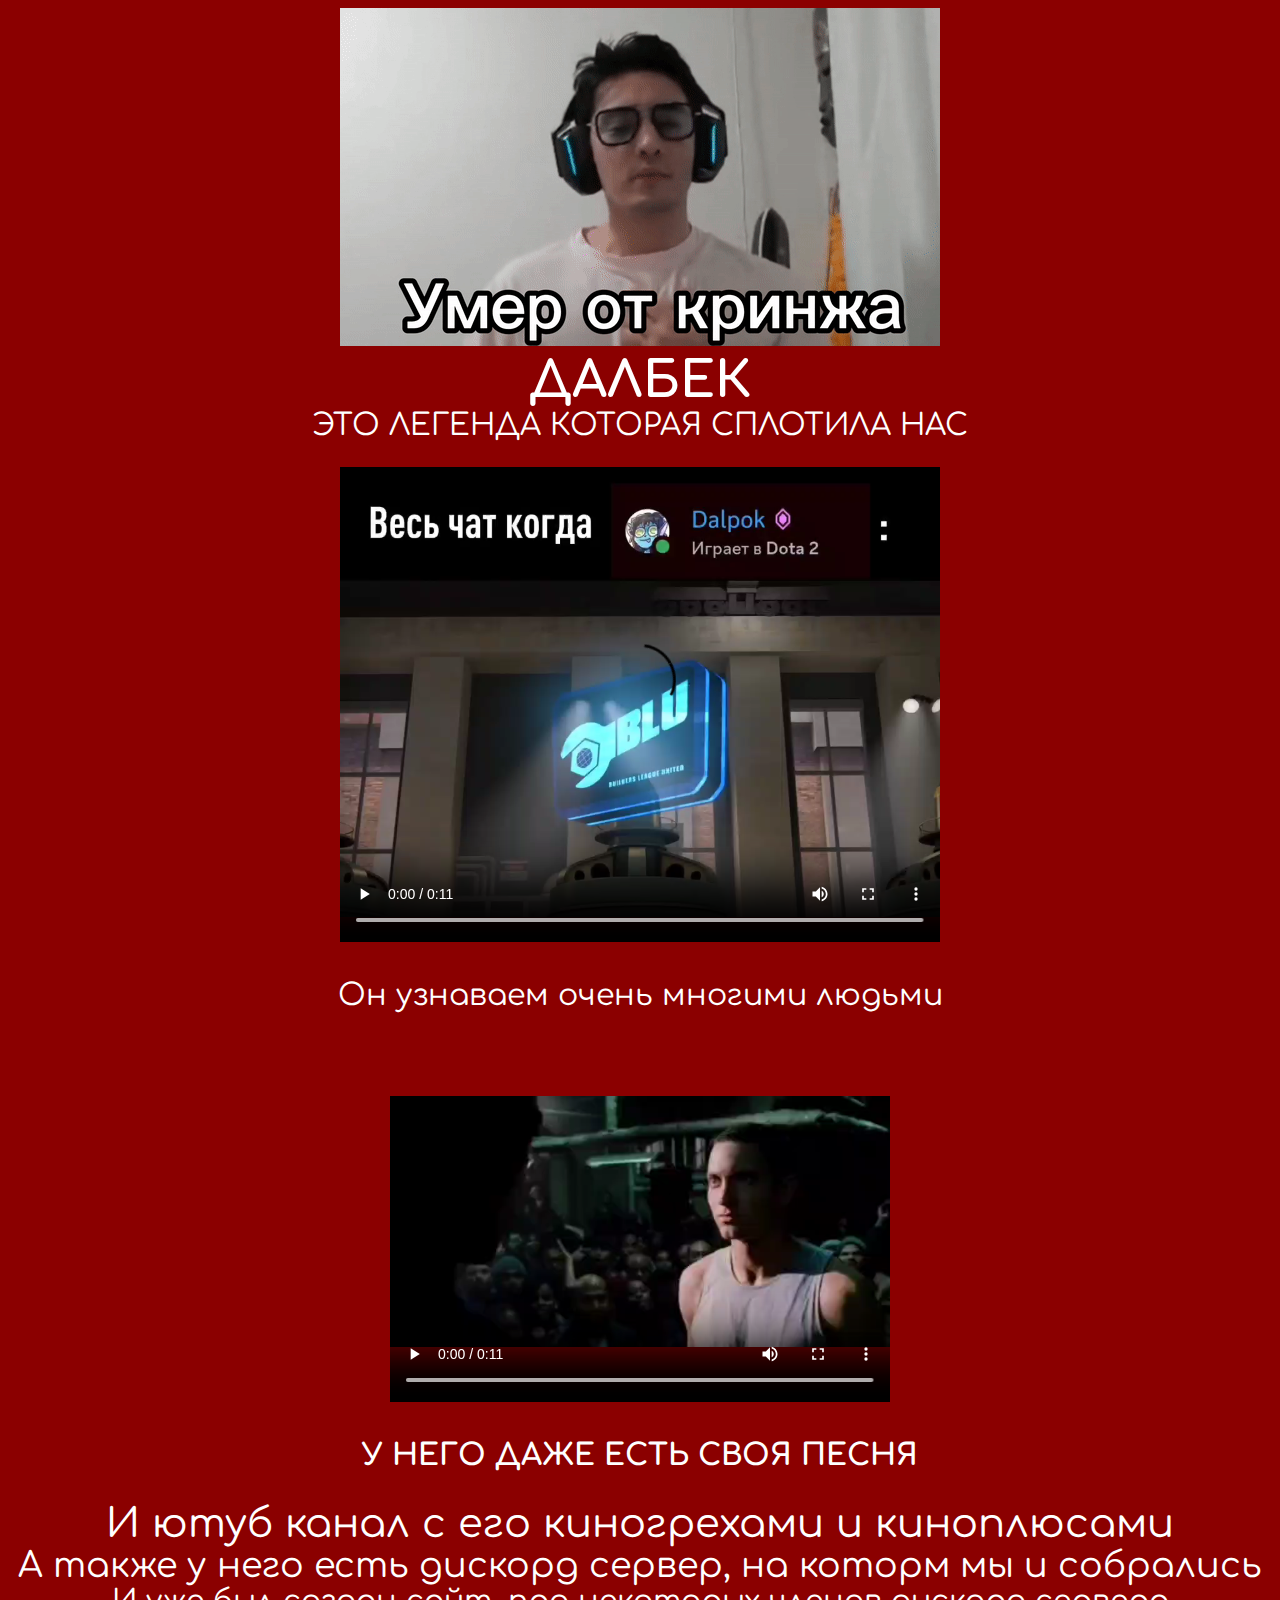
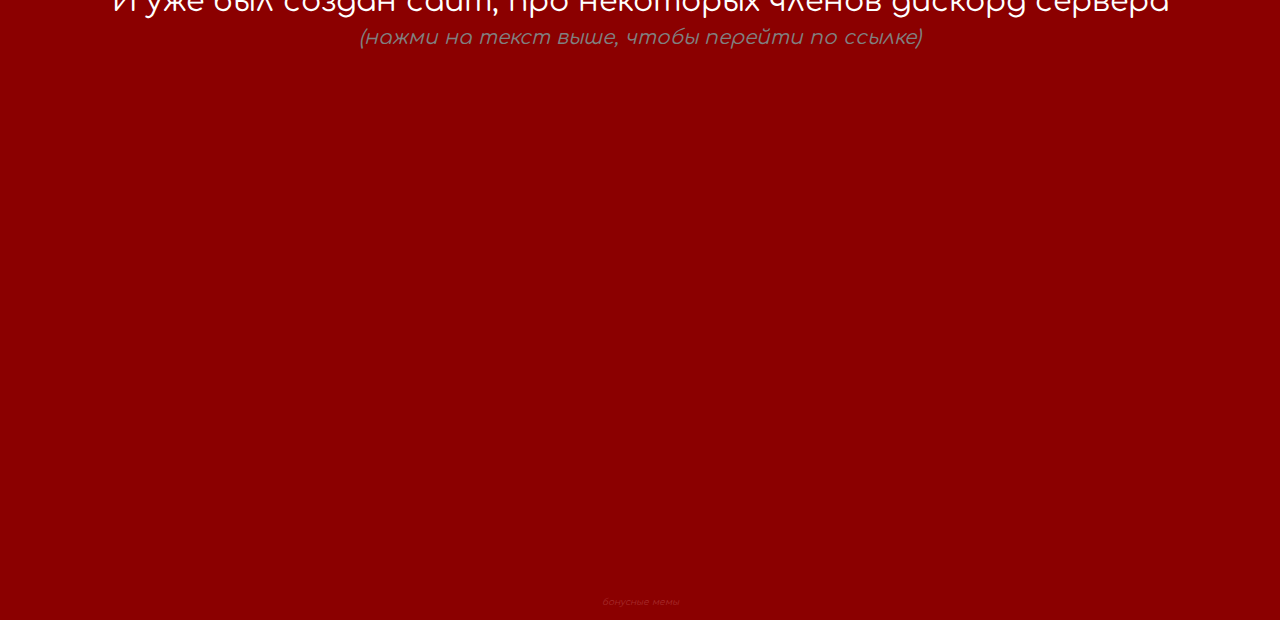
<file: index.html>
<!DOCTYPE html>
<html lang="en">
<head>
    <meta charset="UTF-8">
    <meta name="viewport" content="width=device-width, initial-scale=1.0">
    <title>Dalbek</title>
    <link rel="icon" type="image/x-icon" href="dalbek/dalicon.png"/>
    <link rel="stylesheet" href="web.css"/>
</head>
<body>
    <img src="dalbek/dalst.gif"><br><strong class="dalst">ДАЛБЕК</strong><br>ЭТО ЛЕГЕНДА КОТОРАЯ СПЛОТИЛА НАС<br>
    <video class="dalvid" src="dalbek/dalvid.mp4" controls></video>
    <p class="dalte">Он узнаваем очень многими людьми</p>
    <video src="dalbek/dals.mp4" class="dals" controls></video>
    <p><strong>У НЕГО ДАЖЕ ЕСТЬ СВОЯ ПЕСНЯ</strong></p>
    <a class="dalsit" target="_blank" href="https://www.youtube.com/@Dalbek">И ютуб канал с его киногрехами и киноплюсами</a>
    <a class="dalserv" target="_blank" href="https://discord.gg/dalbek"><br>А также у него есть дискорд сервер, на которм мы и собрались<br></a>
    <a class="elis" target="_blank" href="https://niiixrusure.github.io/index.html">И уже был создан сайт, про некоторых членов дискорд сервера<br></a>
    <em class="bruh">(нажми на текст выше, чтобы перейти по ссылке)</em><br><br><br><br><br><br><br><br><br><br><br><br><br><br><br><br><br>
    <a class="dalmem" href="memes/index.html"><em>бонусные мемы</em></a>
    
</body>
</html>
</file>
<file: web.css>
@import url('https://fonts.googleapis.com/css2?family=Comfortaa&family=Geologica&family=Jost:wght@600&family=Nunito&family=Questrial&display=swap');


body{
    background-color: darkred;
    text-align: center;
    color: white;
    font-size: 30px;
    font-family: Comfortaa, sans-serif;

}
.dalst{
    font-size: 50px;
}
.dalvid{
    width: 600px;
    height: 500px;
}
.dals{
    width: 500px;
    height: 360px;
}
.dalsit{
    color: white;
    font-size: 40px;
}
a:link {
    text-decoration: none;
}

a:visited {
    text-decoration: none;
}

a:hover {
    text-decoration: none;
}

a:active {
    text-decoration: none;
}
.dalserv{
    color: white;
    font-size: 35px;
}
.elis{
    color: white;
}
.dalmem{
    color: brown;
    font-size: 9px;
}
.bruh{
    color: gray;
    font-size: 20px;
}
</file>
